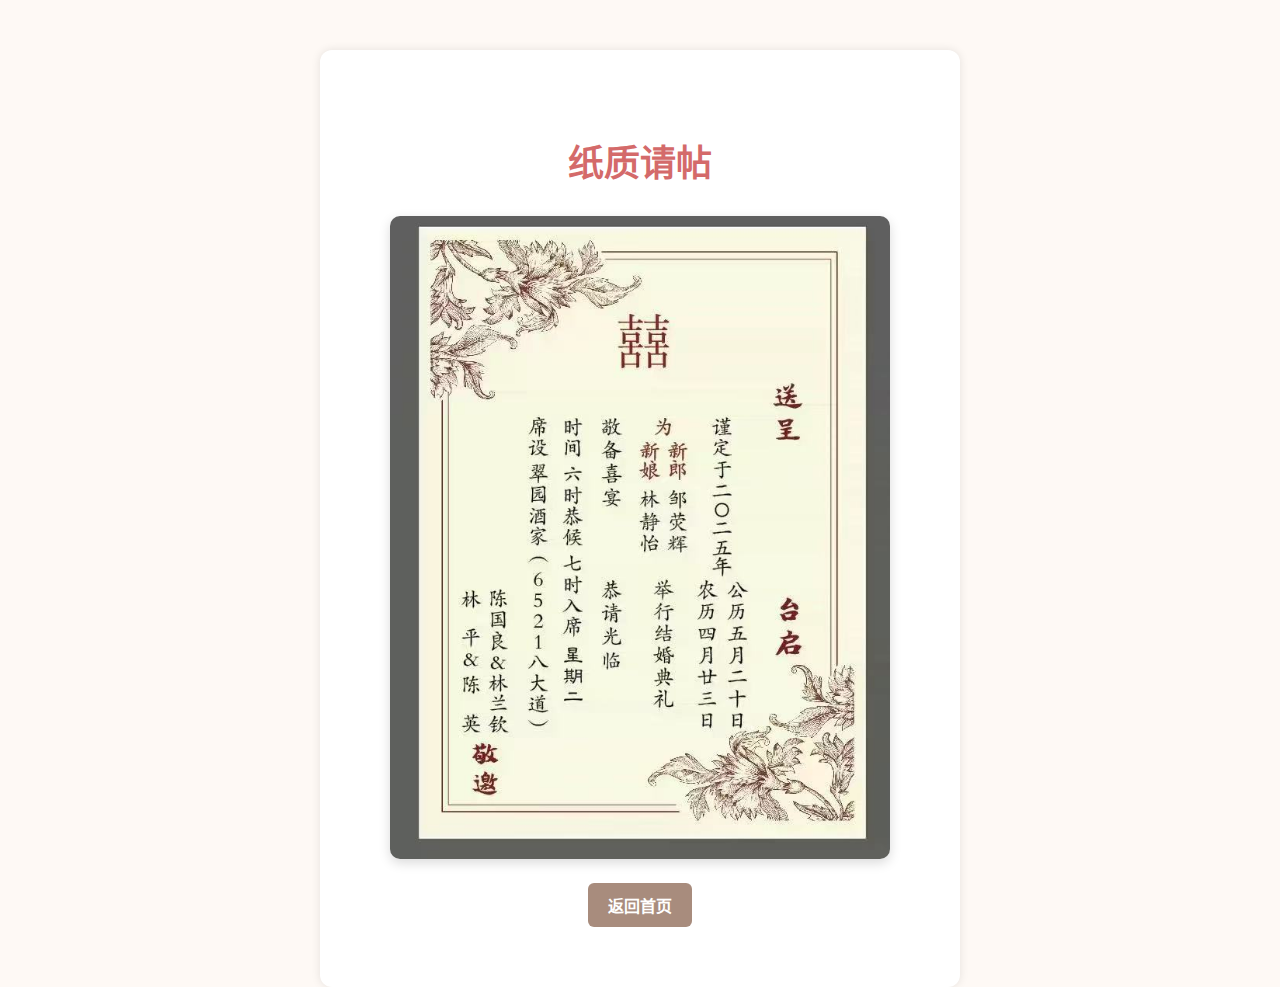
<file: invitation.html>
<!DOCTYPE html>
<html lang="zh-CN">
<head>
  <meta charset="UTF-8" />
  <meta name="viewport" content="width=device-width, initial-scale=1.0" />
  <title>纸质请帖</title>
  <link rel="stylesheet" href="style.css" />
</head>
<body>
  <div class="container">
    <h1>纸质请帖</h1>
    <img src="invitation.jpg" alt="纸质请帖截图" class="invitation-photo" />

    <a class="back-button" href="index.html">返回首页</a>
  </div>
</body>
</html>
</file>
<file: style.css>
body {
    font-family: 'Helvetica Neue', sans-serif;
    background: #fef9f5;
    color: #333;
    margin: 0;
    padding: 0;
  }
  
  .container {
    text-align: center;
    padding: 60px 20px;
    max-width: 600px;
    margin: auto;
    background-color: #fff;
    box-shadow: 0 0 10px rgba(0,0,0,0.1);
    border-radius: 12px;
    margin-top: 50px;
  }
  
  .couple-photo {
    width: 100%;
    max-width: 400px;
    border-radius: 10px;
    margin-bottom: 30px;
    box-shadow: 0 4px 12px rgba(0, 0, 0, 0.15);
  }
  
  h1 {
    color: #d46a6a;
    font-size: 36px;
    margin-bottom: 10px;
  }
  
  h2 {
    font-size: 28px;
    margin-bottom: 20px;
  }
  
  .date, .location {
    font-size: 20px;
    margin-bottom: 10px;
  }
  
  .message {
    margin: 30px 0;
    font-size: 18px;
    line-height: 1.6;
  }
  
  .rsvp-button {
    display: inline-block;
    padding: 12px 24px;
    background-color: #d46a6a;
    color: #fff;
    text-decoration: none;
    border-radius: 6px;
    font-weight: bold;
    transition: background-color 0.3s;
  }
  
  .rsvp-button:hover {
    background-color: #bb5757;
  }
  

.view-invitation-button,
.back-button {
  display: inline-block;
  margin-top: 20px;
  padding: 10px 20px;
  background-color: #a88c7d;
  color: #fff;
  text-decoration: none;
  border-radius: 6px;
  font-weight: bold;
  transition: background-color 0.3s;
}

.view-invitation-button:hover,
.back-button:hover {
  background-color: #8d7466;
}

.invitation-photo {
  width: 100%;
  max-width: 500px;
  border-radius: 10px;
  margin-top: 20px;
  box-shadow: 0 4px 12px rgba(0, 0, 0, 0.15);
}
</file>
